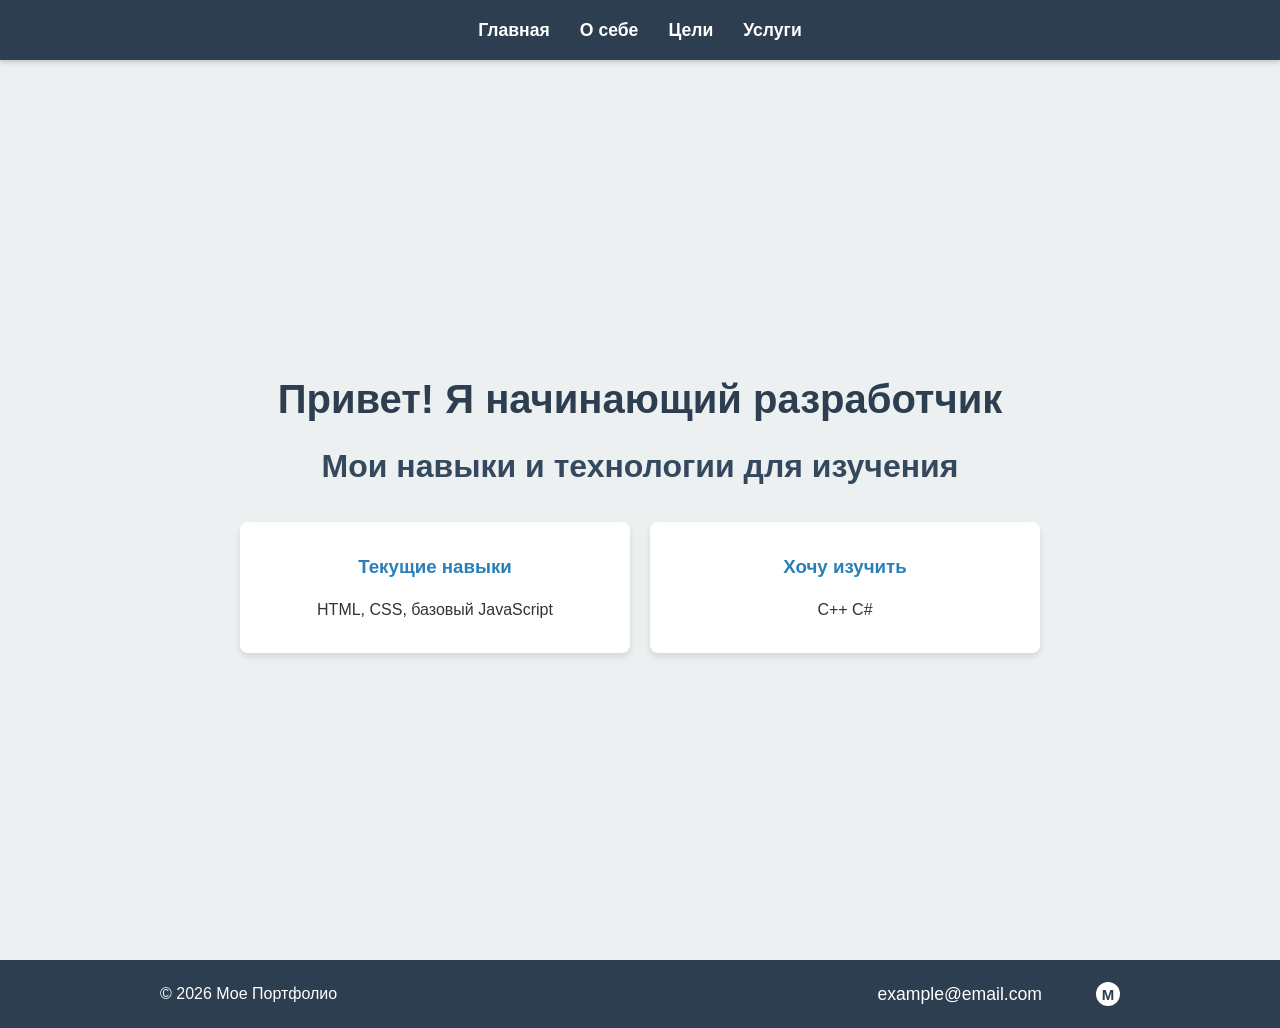
<file: index.html>
<!DOCTYPE html>
<html lang="ru">
<head>
    <meta charset="UTF-8">
    <meta name="viewport" content="width=device-width, initial-scale=1.0">
    <title>Мое Портфолио - Главная</title>
    <link rel="stylesheet" href="css/style.css">
    <link rel="stylesheet" href="css/index.css">
</head>

<body>
    <header>
        <nav>
            <ul>
                <li><a href="index.html">Главная</a></li>
                <li><a href="about.html">О себе</a></li>
                <li><a href="goals.html">Цели</a></li>
                <li><a href="services.html">Услуги</a></li>
            </ul>
        </nav>
    </header>

    <main>
        <section id="home">
            <h1>Привет! Я начинающий разработчик</h1>
            <h2>Мои навыки и технологии для изучения</h2>
            <div class="cards">
                <div class="card">
                    <h3>Текущие навыки</h3>
                    <p>HTML, CSS, базовый JavaScript</p>
                </div>
                <div class="card">
                    <h3>Хочу изучить</h3>
                    <p>C++ C#</p>
                </div>
            </div>
        </section>
    </main>

    <footer>
        <div class="footer-content">
            <p>&copy; 2026 Мое Портфолио</p>
            <div class="footer-contacts">
                <a href="mailto:example@email.com" class="email-link">example@email.com</a>
                <div class="socials">
                    <a href="https://vk.com/" target="_blank" class="social-icon vk" title="ВКонтакте">
 
                        <svg viewBox="0 0 24 24" width="24" height="24">
                            <path fill="currentColor"      
                        </svg>
                    </a>
                        <svg viewBox="0 0 24 24" width="24" height="24">
                            <circle cx="12" cy="12" r="12" fill="white" />
                            <text x="50%" y="50%" fill="#2c3e50" font-family="sans-serif" font-weight="bold"
                                font-size="15" text-anchor="middle" dominant-baseline="central">M</text>
                        </svg>
                    </a>
                </div>
            </div>
        </div>
    </footer>
  <script>
        document.addEventListener("DOMContentLoaded", () => {
            // Создаем модальное окно и добавляем его в body
            const modalOverlay = document.createElement("div");
            modalOverlay.className = "modal-overlay";
            modalOverlay.innerHTML = '<div class="modal-content" id="modal-content"></div>';
            document.body.appendChild(modalOverlay);

            const modalContent = modalOverlay.querySelector(".modal-content");
            const cards = document.querySelectorAll(".card");

            cards.forEach(card => {
                card.addEventListener("click", () => {
                    // Копируем содержимое карточки в модальное окно
                    modalContent.innerHTML = card.innerHTML;
                    // Открываем модальное окно
                    modalOverlay.classList.add("active");
                });
            });

            // Закрываем окно при клике вне его области
            modalOverlay.addEventListener("click", (event) => {
                if (event.target === modalOverlay) {
                    modalOverlay.classList.remove("active");
                }
            });
        });
    </script>
</body>
</html>
</file>
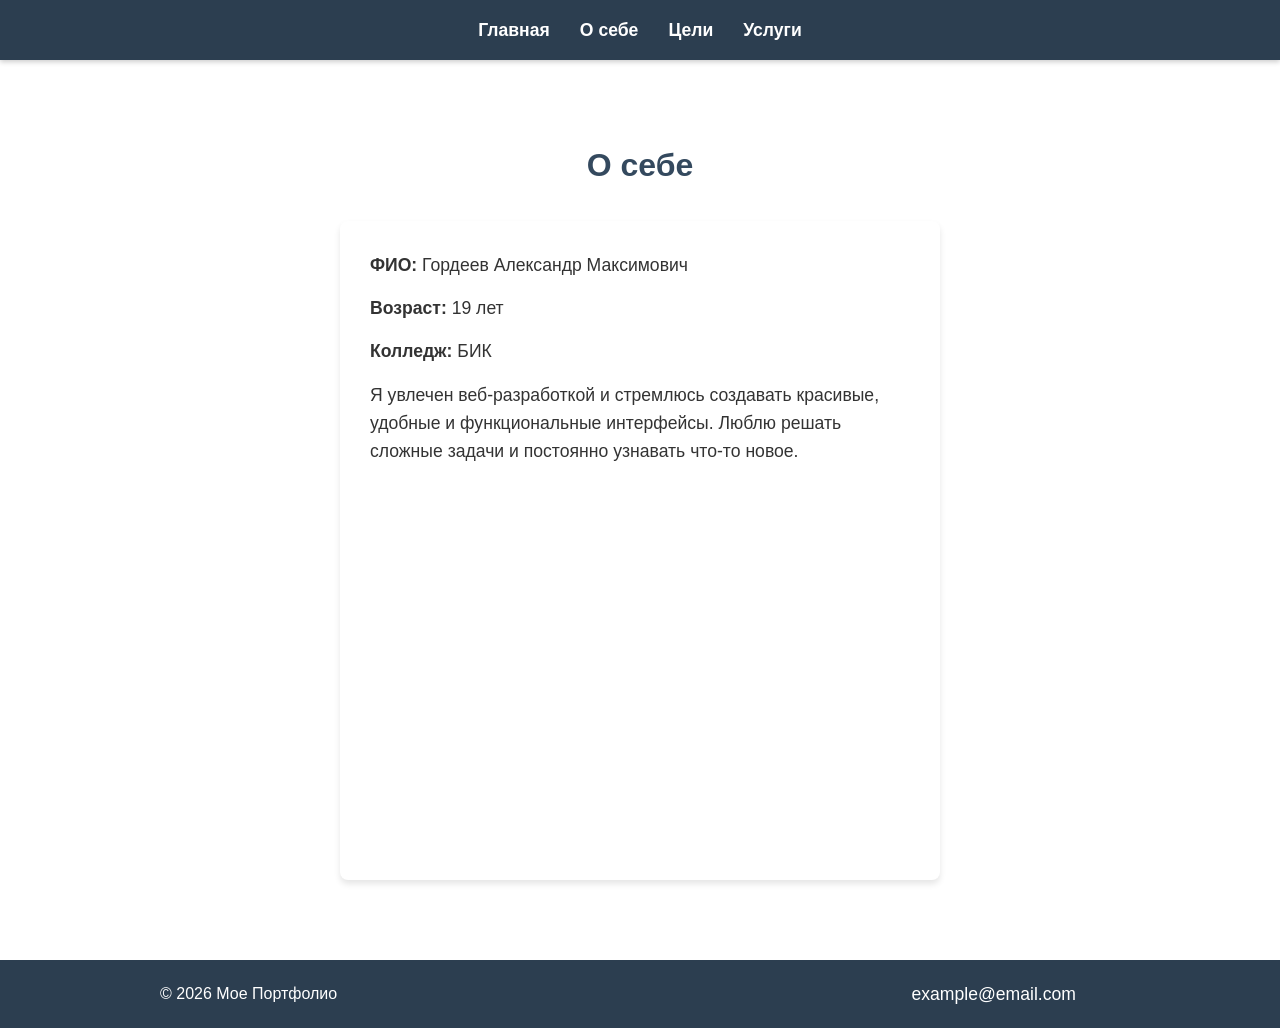
<file: about.html>
<!DOCTYPE html>
<html lang="ru">
<head>
    <meta charset="UTF-8">
    <meta name="viewport" content="width=device-width, initial-scale=1.0">
    <title>Мое Портфолио - О себе</title>
    <link rel="stylesheet" href="css/style.css">
    <link rel="stylesheet" href="css/about.css">
</head>
<body>
    <header>
        <nav>
            <ul>
                <li><a href="index.html">Главная</a></li>
                <li><a href="about.html">О себе</a></li>
                <li><a href="goals.html">Цели</a></li>
                <li><a href="services.html">Услуги</a></li>
            </ul>
        </nav>
    </header>

    <main>
        <section id="about">
            <h2>О себе</h2>
            <div class="about-content">
                <p><strong>ФИО:</strong> Гордеев Александр Максимович</p>
                <p><strong>Возраст:</strong> 19 лет</p>
                <p><strong>Колледж:</strong> БИК</p>
                <p>Я увлечен веб-разработкой и стремлюсь создавать красивые, удобные и функциональные интерфейсы. Люблю
                    решать сложные задачи и постоянно узнавать что-то новое.</p>
            </div>
        </section>
    </main>

    <footer>
        <div class="footer-content">
            <p>&copy; 2026 Мое Портфолио</p>
            <div class="footer-contacts">
                <a href="mailto:example@email.com" class="email-link">example@email.com</a>
                <div class="socials">
 
                        <svg viewBox="0 0 24 24" width="24" height="24">
                            <path fill="currentColor"
                        </svg>
                    </a>
                    <a href="#" target="_blank" class="social-icon max" title="Max">
                        <svg viewBox="0 0 24 24" width="24" height="24">
                            <circle cx="12" cy="12" r="12" fill="white" />
                            <text x="50%" y="50%" fill="#2c3e50" font-family="sans-serif" font-weight="bold"
                                font-size="15" text-anchor="middle" dominant-baseline="central">M</text>
                        </svg>
                    </a>
                </div>
            </div>
        </div>
    </footer>
</body>
</html>
</file>
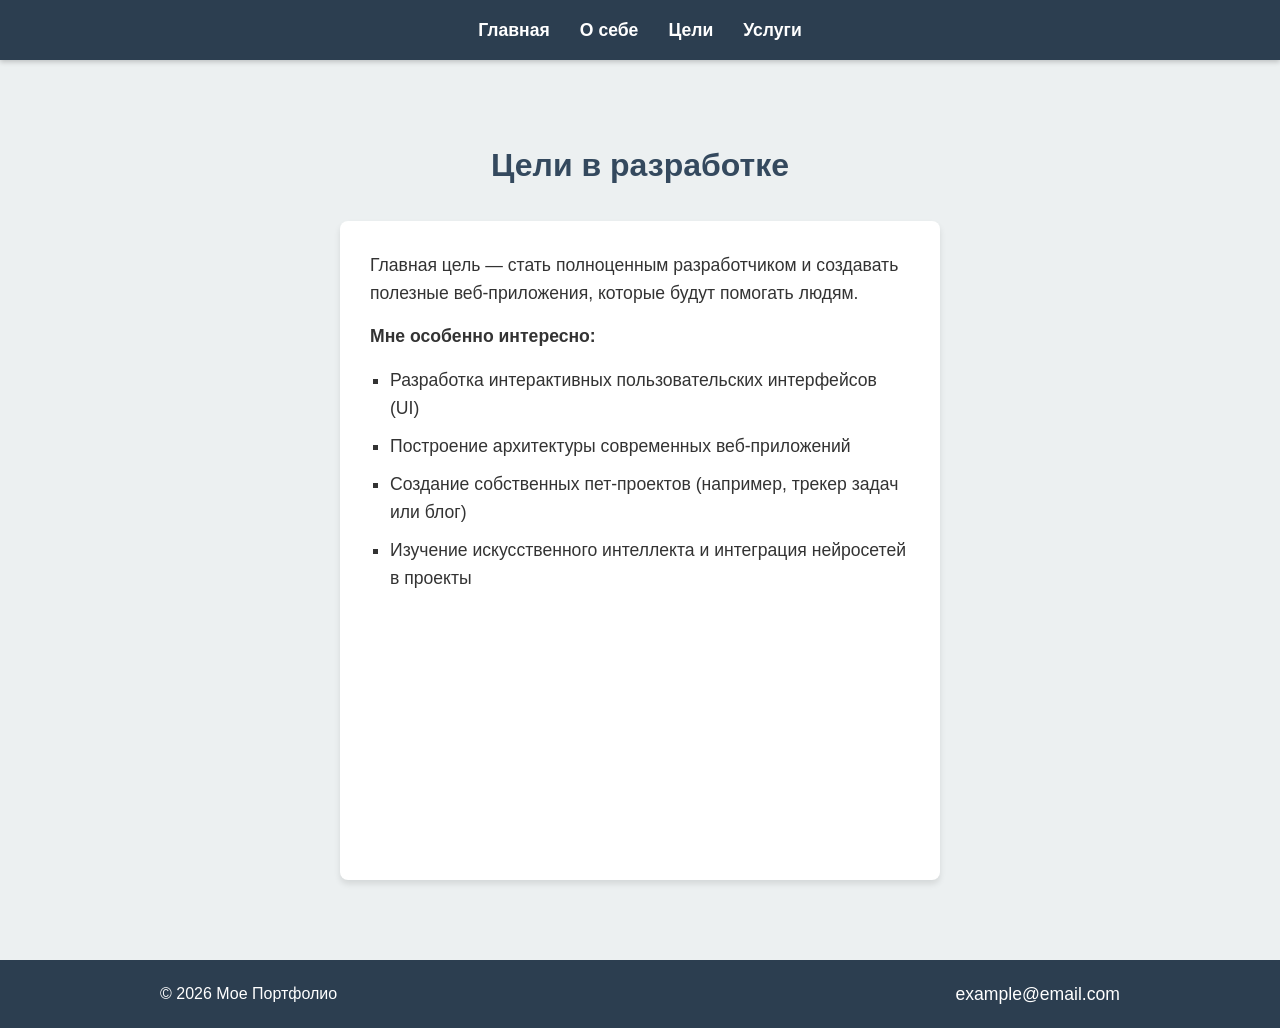
<file: goals.html>
<!DOCTYPE html>
<html lang="ru">
<head>
    <meta charset="UTF-8">
    <meta name="viewport" content="width=device-width, initial-scale=1.0">
    <title>Мое Портфолио - Цели в разработке</title>
    <link rel="stylesheet" href="css/style.css">
    <link rel="stylesheet" href="css/goals.css">
</head>
<body>
    <header>
        <nav>
            <ul>
                <li><a href="index.html">Главная</a></li>
                <li><a href="about.html">О себе</a></li>
                <li><a href="goals.html">Цели</a></li>
                <li><a href="services.html">Услуги</a></li>
            </ul>
        </nav>
    </header>
    <main>
        <section id="goals">
            <h2>Цели в разработке</h2>
            <div class="goals-content">
                <p>Главная цель — стать полноценным разработчиком и создавать полезные веб-приложения, которые будут
                    помогать людям.</p>
                <p><strong>Мне особенно интересно:</strong></p>
                <ul>
                    <li>Разработка интерактивных пользовательских интерфейсов (UI)</li>
                    <li>Построение архитектуры современных веб-приложений</li>
                    <li>Создание собственных пет-проектов (например, трекер задач или блог)</li>
                    <li>Изучение искусственного интеллекта и интеграция нейросетей в проекты</li>
                </ul>
            </div>
        </section>
    </main>
    <footer>
        <div class="footer-content">
            <p>&copy; 2026 Мое Портфолио</p>
            <div class="footer-contacts">
                <a href="mailto:example@email.com" class="email-link">example@email.com</a>                
    </footer>
</body>
</html>
</file>
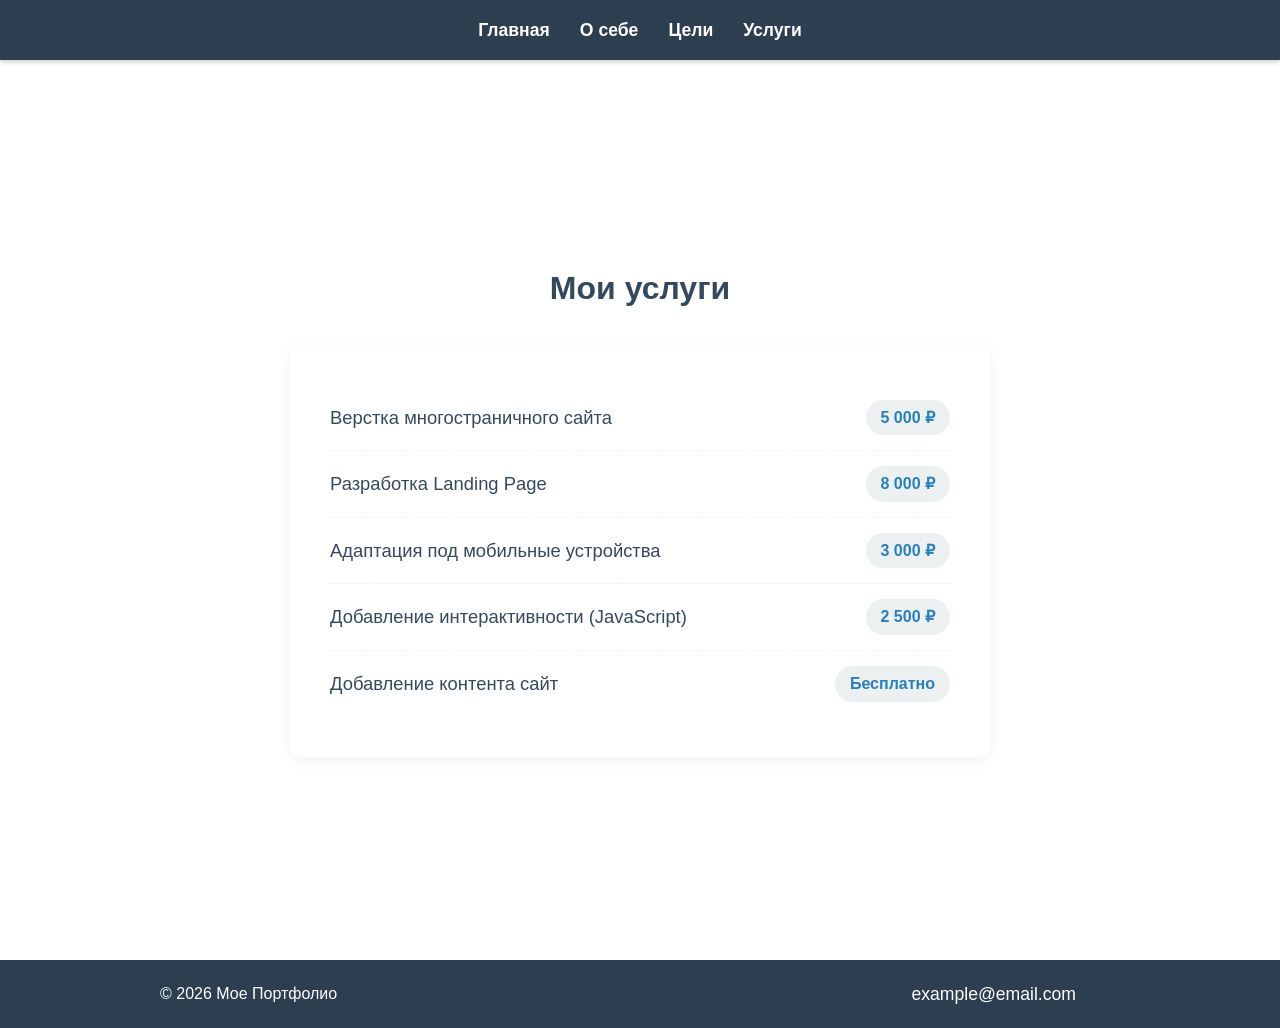
<file: services.html>
<!DOCTYPE html>
<html lang="ru">
<head>
    <meta charset="UTF-8">
    <meta name="viewport" content="width=device-width, initial-scale=1.0">
    <title>Мое Портфолио - Услуги</title>
    <link rel="stylesheet" href="css/style.css">
    <link rel="stylesheet" href="css/services.css">
</head>

<body>
    <header>
        <nav>
            <ul>
                <li><a href="index.html">Главная</a></li>
                <li><a href="about.html">О себе</a></li>
                <li><a href="goals.html">Цели</a></li>
                <li><a href="services.html">Услуги</a></li>
            </ul>
        </nav>
    </header>

    <main>
        <section id="services">
            <h2>Мои услуги</h2>
            <div class="services-content">
                <ul class="services-list">
                    <li class="service-item">
                        <span class="service-name">Верстка многостраничного сайта</span>
                        <span class="service-price">5 000 ₽</span>
                    </li>
                    <li class="service-item">
                        <span class="service-name">Разработка Landing Page</span>
                        <span class="service-price">8 000 ₽</span>
                    </li>
                    <li class="service-item">
                        <span class="service-name">Адаптация под мобильные устройства</span>
                        <span class="service-price">3 000 ₽</span>
                    </li>
                    <li class="service-item">
                        <span class="service-name">Добавление интерактивности (JavaScript)</span>
                        <span class="service-price">2 500 ₽</span>
                    </li>
                    <li class="service-item">
                        <span class="service-name">Добавление контента сайт</span>
                        <span class="service-price">Бесплатно </span>
                    </li>
                </ul>
            </div>
        </section>
    </main>
    
    <footer>
        <div class="footer-content">
            <p>&copy; 2026 Мое Портфолио</p>
            <div class="footer-contacts">
                <a href="mailto:example@email.com" class="email-link">example@email.com</a>
                <div class="socials">
                        <svg viewBox="0 0 24 24" width="24" height="24">
                            <path fill="currentColor"
                        </svg>

                </div>
            </div>
        </div>
    </footer>
</body>
</html>
</file>
<file: css/style.css>
﻿* {
  margin: 0;
  padding: 0;
  box-sizing: border-box;
}

html {
  scroll-behavior: smooth; /* РџР»Р°РІРЅР°СЏ РїСЂРѕРєСЂСѓС‚РєР° Рє СЃРµРєС†РёСЏРј */
}

body {
  font-family: "Segoe UI", Tahoma, Geneva, Verdana, sans-serif;
  line-height: 1.6;
  color: #333;
  background-color: #f4f4f9;
}

header {
  background-color: #2c3e50;
  color: white;
  position: fixed;
  width: 100%;
  top: 0;
  z-index: 1000;
  box-shadow: 0 2px 5px rgba(0, 0, 0, 0.2);
}

nav ul {
  display: flex;
  justify-content: center;
  list-style: none;
  padding: 1rem;
}

nav ul li {
  margin: 0 15px;
}

nav ul li a {
  color: white;
  text-decoration: none;
  font-size: 1.1rem;
  font-weight: bold;
  transition: color 0.3s ease;
}

nav ul li a:hover {
  color: #3498db;
}

main {
  /* РћС‚СЃС‚СѓРї РґР»СЏ С„РёРєСЃРёСЂРѕРІР°РЅРЅРѕРіРѕ С…РµРґРµСЂР° */
  margin-top: 60px;
}

section {
  min-height: 100vh;
  padding: 80px 20px;
  display: flex;
  flex-direction: column;
  align-items: center;
  justify-content: center;
  text-align: center;
}

section h1 {
  font-size: 2.5rem;
  margin-bottom: 10px;
  color: #2c3e50;
}

section h2 {
  font-size: 2rem;
  margin-bottom: 30px;
  color: #34495e;
}

footer {
  background-color: #2c3e50;
  color: white;
  text-align: center;
  padding: 20px;
}

/* пїЅпїЅпїЅпїЅ пїЅ пїЅпїЅпїЅпїЅпїЅпїЅ */
.footer-content {
  display: flex;
  justify-content: space-between;
  align-items: center;
  max-width: 1000px;
  margin: 0 auto;
  padding: 0 20px;
  flex-wrap: wrap;
  gap: 15px;
}

.footer-contacts {
  display: flex;
  align-items: center;
  gap: 20px;
}

.email-link {
  color: white;
  text-decoration: none;
  font-size: 1.1rem;
  transition: color 0.3s ease;
}

.email-link:hover {
  color: #3498db;
}

.socials {
  display: flex;
  gap: 10px;
}

.social-icon {
  display: inline-flex;
  align-items: center;
  justify-content: center;
  color: white;
  transition:
    transform 0.3s ease,
    color 0.3s ease;
}

.social-icon:hover {
  color: #3498db;
  transform: scale(1.1);
}
</file>
<file: css/index.css>
#home {
  background-color: #ecf0f1;
}

.cards {
  display: flex;
  gap: 20px;
  flex-wrap: wrap;
  justify-content: center;
  width: 100%;
  max-width: 800px;
  cursor: pointer;
  transition:
  transform 0.2s ease,
  box-shadow 0.2s ease
}

.card {
  background: white;
  padding: 30px;
  border-radius: 8px;
  box-shadow: 0 4px 6px rgba(0, 0, 0, 0.1);
  max-width: 600px;
  width: 100%;
  flex: 1 1 300px;
}

.card h3 {
  margin-bottom: 15px;
  color: #2980b9;
}

  .modal-overlay {
  display: flex;
  position: fixed;
  top: 0;
  left: 0;
  width: 100%;
  height: 100%;
  background: rgba(0, 0, 0, 0.6);
  z-index: 2000;
  justify-content: center;
  align-items: center;
  opacity: 0;
  pointer-events: none;
  transition: opacity 0.3s ease;
  }

  .modal-overlay.active {
  opacity: 1;
  pointer-events: auto;
  }

  .modal-content {
  background: white;
  padding: 40px;
  border-radius: 8px;
  max-width: 600px;
  width: 90%;
  position: relative;
  box-shadow: 0 4px 15px rgba(0, 0, 0, 0.2);
  transform: translateY(-20px);
  transition: transform 0.3s ease;
  text-align: center;
  }

  .modal-overlay.active .modal-content {
  transform: translateY(0);
  }

  .modal-content h3 {
  margin-bottom: 15px;
  color: #2980b9;
  font-size: 1.8rem;
  }

  .modal-content p {
  font-size: 1.2rem;
  }
</file>
<file: css/about.css>
#about {
  background-color: #ffffff;
}

.about-content {
  background: white;
  padding: 30px;
  border-radius: 8px;
  box-shadow: 0 4px 6px rgba(0, 0, 0, 0.1);
  max-width: 600px;
  width: 100%;
  flex: 1 1 300px;
}

.about-content p {
  font-size: 1.1rem;
  margin-bottom: 15px;
  text-align: left;
}
</file>
<file: css/goals.css>
#goals {
  background-color: #ecf0f1;
}

.goals-content {
  background: white;
  padding: 30px;
  border-radius: 8px;
  box-shadow: 0 4px 6px rgba(0, 0, 0, 0.1);
  max-width: 600px;
  width: 100%;
  flex: 1 1 300px;
}

.goals-content p {
  font-size: 1.1rem;
  margin-bottom: 15px;
  text-align: left;
}

.goals-content ul {
  text-align: left;
  padding-left: 20px;
  list-style-type: square;
  margin-top: 10px;
}

.goals-content ul li {
  margin-bottom: 10px;
  font-size: 1.1rem;
}
</file>
<file: css/services.css>
#services {
  background-color: #ffffff;
}

.services-content {
  background: white;
  padding: 40px;
  border-radius: 8px;
  box-shadow: 0 4px 15px rgba(0, 0, 0, 0.05);
  max-width: 700px;
  width: 100%;
}

.services-list {
  list-style: none;
  padding: 0;
}

.service-item {
  display: flex;
  justify-content: space-between;
  align-items: center;
  padding: 15px 0;
  border-bottom: 1px dashed #ecf0f1;
  font-size: 1.15rem;
}

.service-item:last-child {
  border-bottom: none;
}

.service-name {
  font-weight: 500;
  color: #34495e;
}

.service-price {
  font-weight: bold;
  color: #2980b9;
  background-color: #ecf0f1;
  padding: 5px 15px;
  border-radius: 20px;
  font-size: 1rem;
}
</file>
